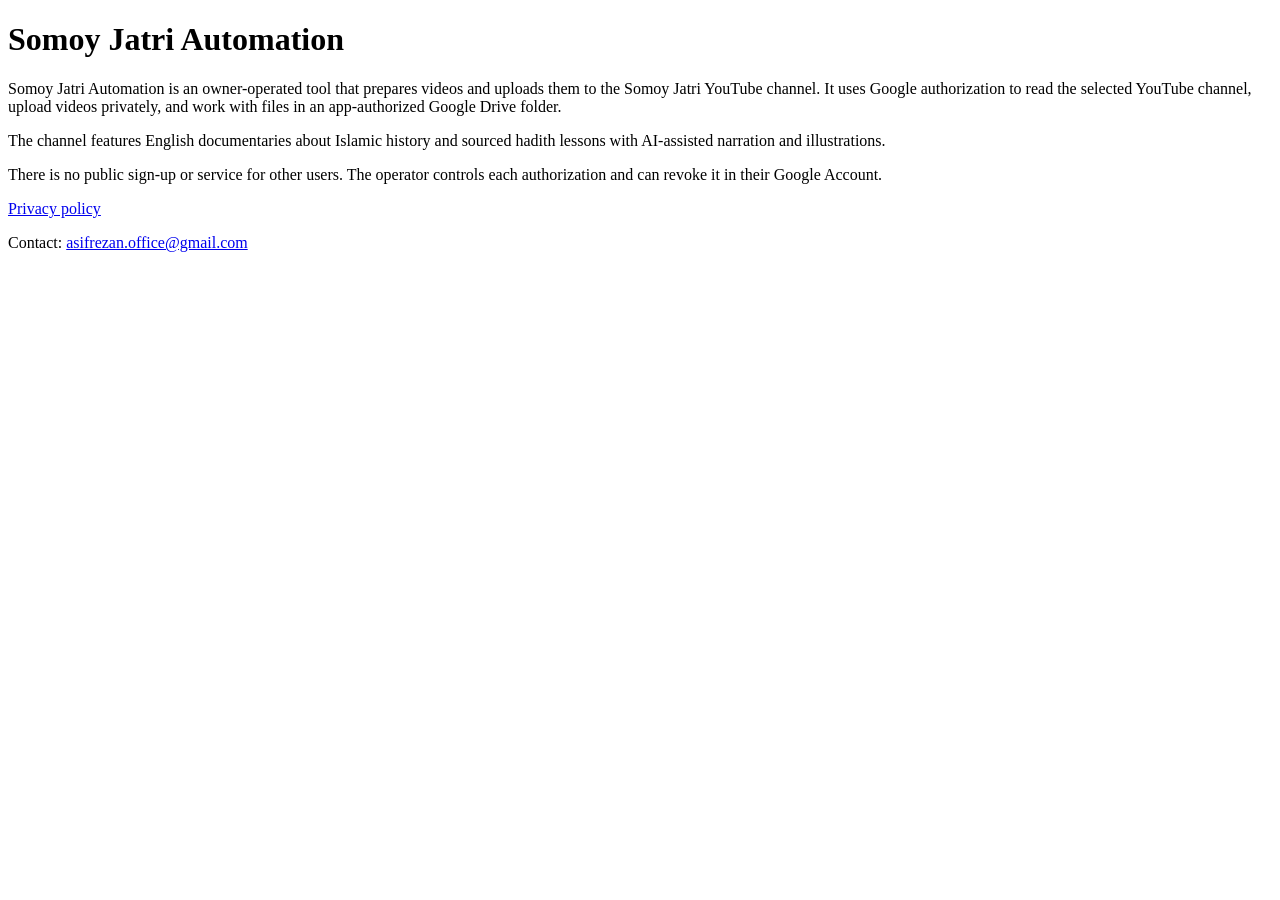
<file: docs/index.html>
<!doctype html>
<html lang="en">
<head><meta charset="utf-8"><meta name="viewport" content="width=device-width, initial-scale=1"><title>Somoy Jatri Automation</title></head>
<body>
<main>
  <h1>Somoy Jatri Automation</h1>
  <p>Somoy Jatri Automation is an owner-operated tool that prepares videos and uploads them to the Somoy Jatri YouTube channel. It uses Google authorization to read the selected YouTube channel, upload videos privately, and work with files in an app-authorized Google Drive folder.</p>
  <p>The channel features English documentaries about Islamic history and sourced hadith lessons with AI-assisted narration and illustrations.</p>
  <p>There is no public sign-up or service for other users. The operator controls each authorization and can revoke it in their Google Account.</p>
  <p><a href="privacy.html">Privacy policy</a></p>
  <p>Contact: <a href="mailto:asifrezan.office@gmail.com">asifrezan.office@gmail.com</a></p>
</main>
</body>
</html>
</file>
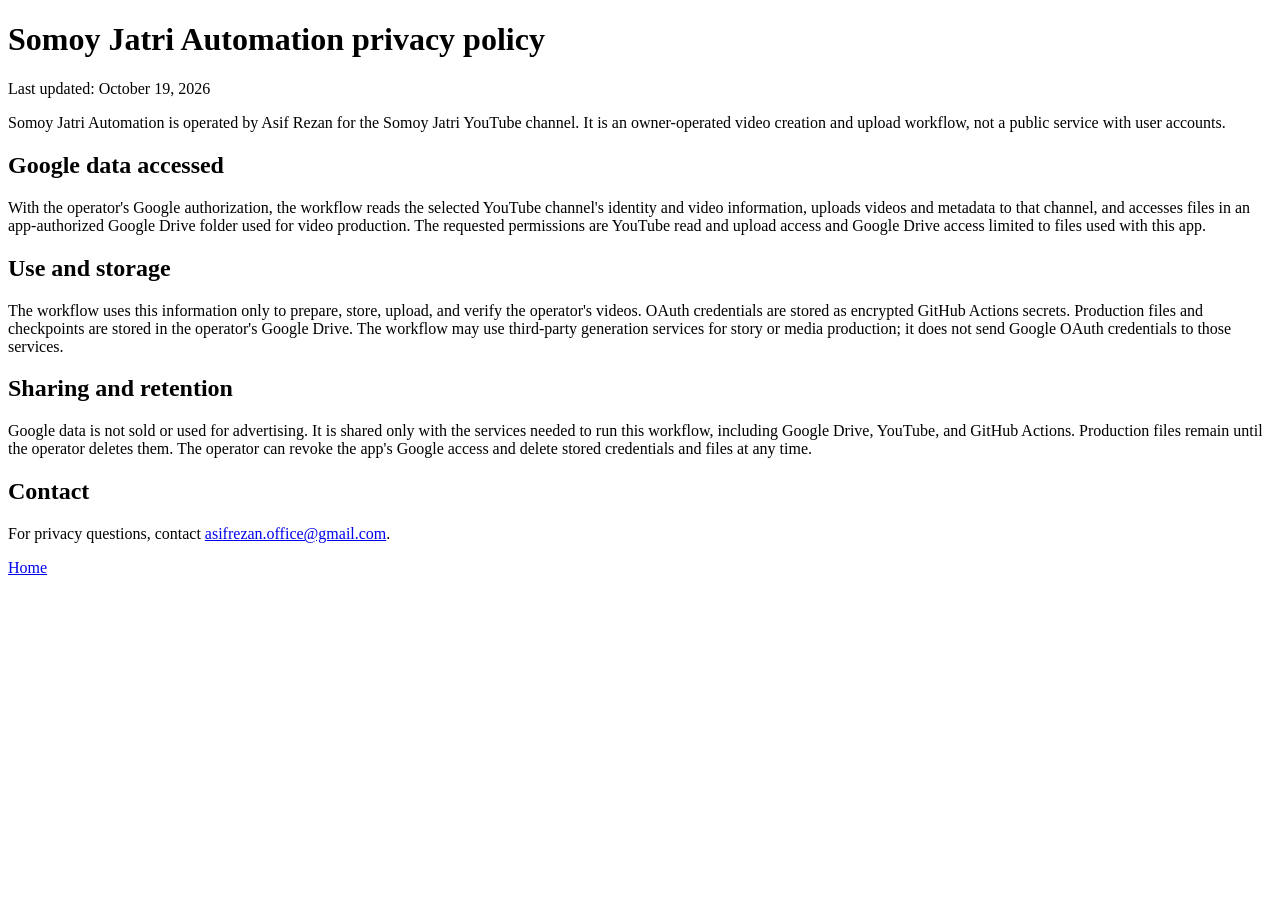
<file: docs/privacy.html>
<!doctype html>
<html lang="en">
<head><meta charset="utf-8"><meta name="viewport" content="width=device-width, initial-scale=1"><title>Privacy policy | Somoy Jatri Automation</title></head>
<body>
<main>
  <h1>Somoy Jatri Automation privacy policy</h1>
  <p>Last updated: October 19, 2026</p>
  <p>Somoy Jatri Automation is operated by Asif Rezan for the Somoy Jatri YouTube channel. It is an owner-operated video creation and upload workflow, not a public service with user accounts.</p>
  <h2>Google data accessed</h2>
  <p>With the operator's Google authorization, the workflow reads the selected YouTube channel's identity and video information, uploads videos and metadata to that channel, and accesses files in an app-authorized Google Drive folder used for video production. The requested permissions are YouTube read and upload access and Google Drive access limited to files used with this app.</p>
  <h2>Use and storage</h2>
  <p>The workflow uses this information only to prepare, store, upload, and verify the operator's videos. OAuth credentials are stored as encrypted GitHub Actions secrets. Production files and checkpoints are stored in the operator's Google Drive. The workflow may use third-party generation services for story or media production; it does not send Google OAuth credentials to those services.</p>
  <h2>Sharing and retention</h2>
  <p>Google data is not sold or used for advertising. It is shared only with the services needed to run this workflow, including Google Drive, YouTube, and GitHub Actions. Production files remain until the operator deletes them. The operator can revoke the app's Google access and delete stored credentials and files at any time.</p>
  <h2>Contact</h2>
  <p>For privacy questions, contact <a href="mailto:asifrezan.office@gmail.com">asifrezan.office@gmail.com</a>.</p>
  <p><a href="index.html">Home</a></p>
</main>
</body>
</html>
</file>
